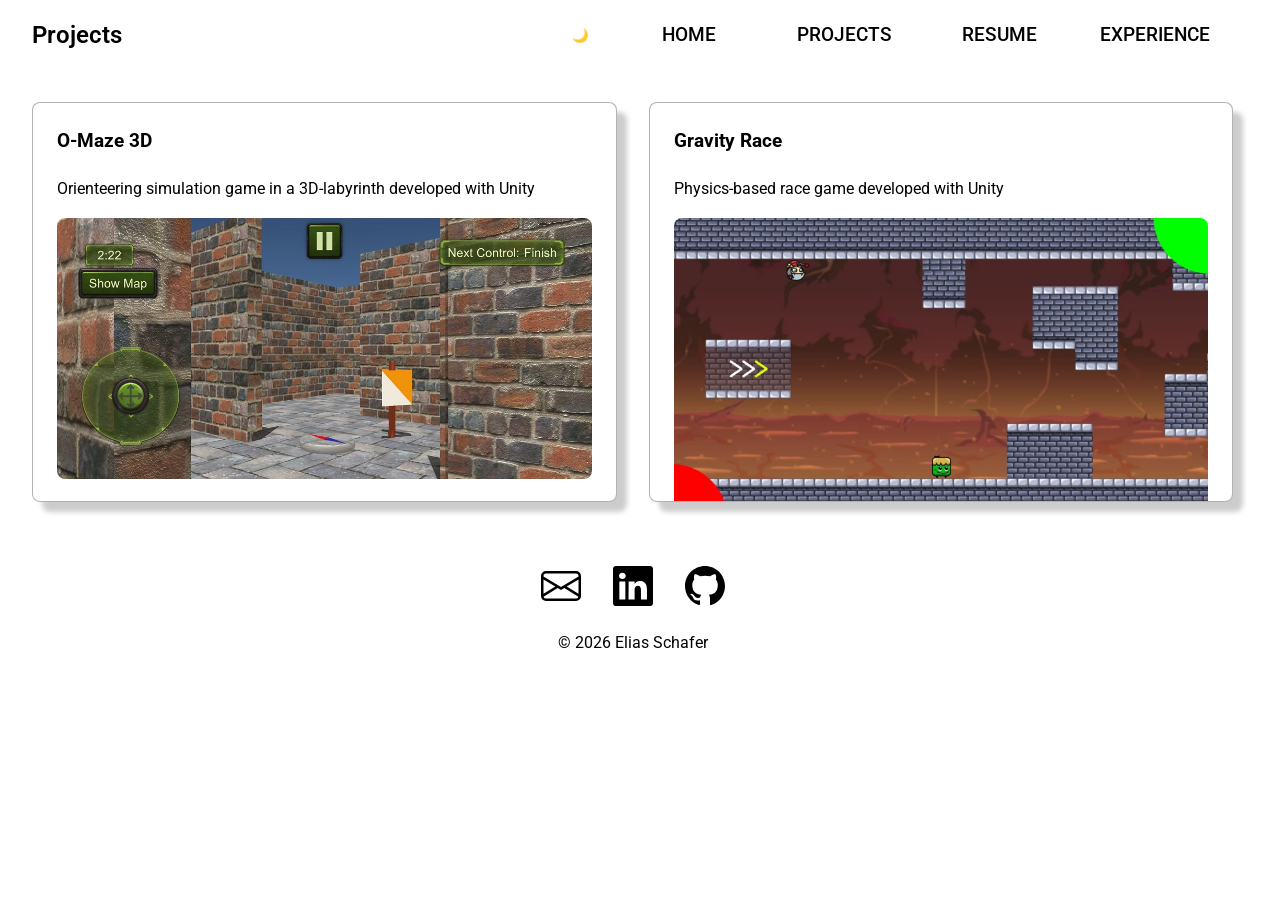
<file: pages/projects.html>
<!doctype html>
<html lang="en">
<head>
    <meta charset="utf-8">
    <meta name="viewport" content="width=device-width, initial-scale=1">
    <title>Projects</title>
    <!-- Loading initial theme -->
    <script>
        const savedTheme = localStorage.getItem("theme");
        const systemIsDark = window.matchMedia("(prefers-color-scheme: dark)").matches;
        // Use saved theme if available, otherwise use system preference (default to light)
        const effectiveTheme = savedTheme || (systemIsDark ? "dark" : "light");
        document.documentElement.dataset.theme = effectiveTheme;
    </script>
    <!-- Global styles -->
    <link rel="stylesheet" href="/styles/root.css">
    <link rel="stylesheet" href="/styles/theme.css">
    <link rel="stylesheet" href="/styles/base.css">
    <link rel="stylesheet" href="/styles/layout/footer.css">
    <link rel="stylesheet" href="/styles/layout/header.css">
    <link rel="stylesheet" href="/styles/layout/sidebar.css">
    <!-- Local styles -->
    <link rel="stylesheet" href="/styles/pages/projects-overview.css">
    <!-- Load fonts -->
    <link rel="preconnect" href="https://fonts.googleapis.com">
    <link rel="preconnect" href="https://fonts.gstatic.com" crossorigin>
    <link href="https://fonts.googleapis.com/css2?family=Roboto:wght@300;400;500;700&display=swap" rel="stylesheet">
</head>

<body>
  <!-- Load header and sidebar -->
  <div class="header-container" data-include="header"></div>
  <div data-include="sidebar"></div>

  <main class="projects">
    <section class="project-grid">
        <a href="https://play.google.com/store/apps/details?id=com.EliasSchafer.OMaze3D&hl=de_CH" target="_blank" class="project-card">
          <h3>O-Maze 3D</h3>
          <p>Orienteering simulation game in a 3D-labyrinth developed with Unity</p>
          <div class="project-image">
          <img src="/assets/images/O-Maze3D.jpg" alt="O-Maze 3D">
          </div>
        </a>
        <a href="/pages/projects/GravityRace.html" class="project-card">
          <h3>Gravity Race</h3>
          <p>Physics-based race game developed with Unity</p>
          <div class="project-image">
          <img src="/assets/images/GravityRace.jpeg" alt="Gravity Race">
          </div>
        </a>
    </section>
  </main>

  <footer>    
    <div class="social-links">
        <!-- Mail -->
        <a href="mailto:elias.schafer@bluewin.ch" target="_blank" aria-label="Open E-Mail">
            <svg class="icon" aria-hidden="true" viewBox="0 0 16 16" xmlns="http://www.w3.org/2000/svg">
                <path d="M0 4a2 2 0 0 1 2-2h12a2 2 0 0 1 2 2v8a2 2 0 0 1-2 2H2a2 2 0 0 1-2-2zm2-1a1 1 0 0 0-1 1v.217l7 4.2 7-4.2V4a1 1 0 0 0-1-1zm13 2.383-4.708 2.825L15 11.105zm-.034 6.876-5.64-3.471L8 9.583l-1.326-.795-5.64 3.47A1 1 0 0 0 2 13h12a1 1 0 0 0 .966-.741M1 11.105l4.708-2.897L1 5.383z"/>
            </svg>
        </a>
        <!-- LinkedIn -->
        <a href="https://www.linkedin.com/in/elias-schafer-916762316" target="_blank" aria-label="Open LinkedIn Profile">
            <svg class="icon" aria-hidden="true" viewBox="0 0 16 16" xmlns="http://www.w3.org/2000/svg">
                <path d="M0 1.146C0 .513.526 0 1.175 0h13.65C15.474 0 16 .513 16 1.146v13.708c0 .633-.526 1.146-1.175 1.146H1.175C.526 16 0 15.487 0 14.854zm4.943 12.248V6.169H2.542v7.225zm-1.2-8.212c.837 0 1.358-.554 1.358-1.248-.015-.709-.52-1.248-1.342-1.248S2.4 3.226 2.4 3.934c0 .694.521 1.248 1.327 1.248zm4.908 8.212V9.359c0-.216.016-.432.08-.586.173-.431.568-.878 1.232-.878.869 0 1.216.662 1.216 1.634v3.865h2.401V9.25c0-2.22-1.184-3.252-2.764-3.252-1.274 0-1.845.7-2.165 1.193v.025h-.016l.016-.025V6.169h-2.4c.03.678 0 7.225 0 7.225z"/>
            </svg>
        </a>
        <!-- GitHub -->
        <a href="https://github.com/EliasSchafer1" target="_blank" aria-label="Open GitHub Profile">
            <svg class="icon" aria-hidden="true" viewBox="0 0 16 16" xmlns="http://www.w3.org/2000/svg">
                <path d="M8 0C3.58 0 0 3.58 0 8c0 3.54 2.29 6.53 5.47 7.59.4.07.55-.17.55-.38 0-.19-.01-.82-.01-1.49-2.01.37-2.53-.49-2.69-.94-.09-.23-.48-.94-.82-1.13-.28-.15-.68-.52-.01-.53.63-.01 1.08.58 1.23.82.72 1.21 1.87.87 2.33.66.07-.52.28-.87.51-1.07-1.78-.2-3.64-.89-3.64-3.95 0-.87.31-1.59.82-2.15-.08-.2-.36-1.02.08-2.12 0 0 .67-.21 2.2.82.64-.18 1.32-.27 2-.27s1.36.09 2 .27c1.53-1.04 2.2-.82 2.2-.82.44 1.1.16 1.92.08 2.12.51.56.82 1.27.82 2.15 0 3.07-1.87 3.75-3.65 3.95.29.25.54.73.54 1.48 0 1.07-.01 1.93-.01 2.2 0 .21.15.46.55.38A8.01 8.01 0 0 0 16 8c0-4.42-3.58-8-8-8"/>
            </svg>
        </a>
    </div>
    <p>&copy; 2026 Elias Schafer</p>
  </footer>

  <!-- Load scripts -->
  <script src="/scripts/theme.js" defer></script>
  <script src="/scripts/includes.js" defer></script>
  <script src="/scripts/navigation.js" defer></script>
</body>
</html>
</file>
<file: styles/root.css>
/* =========================================
Base colors
========================================= */
:root {
  /* Light theme colors */
  --light-bg: white;
  --light-fg: black;
  --light-title: black;
  --light-text: black;
  --light-primary: orange;

  /* Dark theme colors */
  --dark-bg: black;
  --dark-fg: white;
  --dark-title: white;
  --dark-text: rgba(255,255,255,0.87);
  --dark-primary: #4f46e5;
}

/* =========================================
General styles
========================================= */
:root {
  /* Default to light theme */
  /* DON'T FORGET TO ADD ANY NEW VARIABLE IN theme.css! */
  --color-bg: var(--light-bg);
  --color-fg: var(--light-fg);
  --color-text: var(--light-text);
  --color-primary: var(--light-primary);

  /* Text settings */
  --font-size-nav: 1.2rem;

  /* Transition settings */
  --transition-speed: 0.3s;

  /* Shadow settings */
  --shadow: 10px 10px 5px color-mix(in srgb, var(--color-fg) 20%, transparent);

  /* Border settings */
  --border: 1px solid var(--border-color);
  --border-color: color-mix(in srgb, var(--color-fg) 30%, transparent);
  --border-radius: 8px;
}
</file>
<file: styles/theme.css>
@media (prefers-color-scheme: dark) {
  :root {
    /* System preference override (Dark mode) */
    --color-bg: var(--dark-bg);
    --color-title: var(--dark-title);
    --color-text: var(--dark-text);
    --color-primary: var(--dark-primary);
  }
}

[data-theme="light"] {
  /* User selected light theme */
  --color-bg: var(--light-bg);
  --color-fg: var(--light-fg);
  --color-title: var(--light-title);
  --color-text: var(--light-text);
  --color-primary: var(--light-primary);
}

[data-theme="dark"] 
{ 
  /* User selected dark theme */
  --color-bg: var(--dark-bg);
  --color-fg: var(--dark-fg);
  --color-title: var(--dark-title);
  --color-text: var(--dark-text);
  --color-primary: var(--dark-primary);
}
</file>
<file: styles/base.css>
html {
  scrollbar-gutter: stable; /* Prevents layout shifts when scrollbar appears/disappears */
}

* {
    box-sizing: border-box; /* Include padding in width calculation */
    -webkit-tap-highlight-color: color-mix(in srgb, var(--color-primary) 50%, var(--color-bg));

    /* Smooth transitions */
    transition: all var(--transition-speed) ease;
}

body{
    background-color: var(--color-bg);

    margin: 0;

    /* Text settings */
    color: var(--color-title);
    font-family: Roboto, arial, sans-serif;
    line-height: 1.6;
}

a{
    text-decoration: none;
    color: var(--color-primary);
    background-color: var(--color-bg);
}

h1, h2, h3, h4, h5, h6{
    color: var(--color-title);
}
p{
    color: var(--color-text);
}

i{
    color: var(--color-fg);
}

.icon{
    width: 24px;
    height: 24px;

    display: inline-block; 
    fill: var(--color-fg);
    transition: fill 0.3s ease;
}

button{
    cursor: pointer;
    
    border: none;
    background: none;
}

.framed-link{
  color: var(--color-primary);
  border: var(--border);
  border-radius: var(--border-radius);
  box-shadow: var(--shadow);

  display: block;
  width: fit-content;
  margin: 1rem auto;
  padding: 0.5rem 1rem;
}
.framed-link:hover{
  transform: translateY(-6px);
}
</file>
<file: styles/layout/footer.css>
footer {
    padding-top: 1rem;
    padding-bottom: 1rem;
    text-align: center;
}

.social-links {
    height: auto;
    display: flex;
    justify-content: center;
    gap: 2rem;
    margin-top: 1rem;
}
.social-links a{
    background-color: transparent;
}
.social-links .icon {
    width: 40px;
    height: 40px;
}
</file>
<file: styles/layout/header.css>
/* ----------- Header ------------ */
.header-container {
  position: sticky;
  top: 0;
  z-index: 1000;
  background-color: var(--color-bg);
}
.site-header {
  position: sticky;
  top: 0;

  padding: 0;
  gap: 1rem;

  display: flex;
  flex-direction: row;
  align-items: center;
}

/* Left section with menu button */
.site-header .header-left-section {
  display: none;
}
.menu-button{
  display: flex;
  align-items: center;
  justify-content: center;

  padding-left: 1rem;
  background: none;
  border: none;
  cursor: pointer;

  color: inherit;
}

/* Middle section with page title is flexible */
.site-header .header-middle-section {
  flex: 1;
  padding: 1rem;
  margin-left: 1rem;
  font-size: 1.5rem;
  font-weight: 600;
}
/* Right section with navigation links */
.site-header .header-right-section {
  width: 700px;

  display: flex;
  align-items: center;
  gap: 1rem;
}
.main-nav {
  flex: 1;
  padding-right: 2rem;
  display: flex;
  align-items: center;
  justify-content: space-between;
}
.main-nav a {
  flex:1;

  padding: 1rem 0;

  font-size: var(--font-size-nav);
  font-weight: 500;
  text-align: center;
  color: var(--color-title)
} 
.main-nav a:hover {
  background-color: color-mix(in srgb, var(--color-fg) 10%, transparent); /* Slight highlight on hover */
}
#theme-toggle{
  cursor: pointer;

  width: 30px;
  height: 30px;

  -webkit-tap-highlight-color: transparent;
}
#theme-toggle>i{
  font-size: 20px;
}
#theme-toggle::before {
  content: "🌙";
}
[data-theme="dark"] #theme-toggle::before {
  content: "☀️";
}

/* Mobile or small screens */
@media (max-width: 900px) {
  .site-header .header-middle-section {
    margin-left: 0rem;
  }
}
</file>
<file: styles/layout/sidebar.css>
/* ----------- Sidebar ------------ */
/* #region Sidebar */
.sidebar {
  background-color: var(--color-primary);
  color: var(--color-title);

  position: fixed;
  top: 0;
  left: 0;

  display: flex;
  flex-direction: column;

  width: 150px;
  height: 100vh;

  transform: translateX(-100%);

  z-index: 3000;
}
/* Open sidebar when clicking on menu button */
.sidebar.open {
  transform: translateX(0);
}
/* Navigation links in sidebar */
.sidebar-nav {
  flex: 1;

  display: flex;
  flex-direction: column;
  justify-content: space-between;
}
.sidebar-nav a {
  flex: 1;

  display: flex;
  justify-content: center;
  align-items: center;

  font-size: var(--font-size-nav);
  font-weight: 500;
  text-decoration: none;
  color: var(--color-title);
}
.sidebar-nav a:hover {
  background: color-mix(in srgb, var(--color-primary) 50%, var(--color-bg));
}
/* Overlay to cover content when sidebar is open */
.overlay {
  position: fixed;
  inset: 0;
  opacity: 0;
  
  pointer-events: none;
  
  z-index: 2000;
}
.overlay.show {
  pointer-events: auto;
}
/* #endregion */

/* Mobile or small screens */
@media (max-width: 900px) {
  .site-header .main-nav {
    display: none;
  }
  .site-header .header-right-section {
    width: auto;
    padding-right: 1rem;
  }

  .site-header .header-left-section {
    display: block;
  }
}

/* Desktop */
@media (min-width: 901px) {
  .sidebar,
  .overlay {
    display: none;
  }
}
</file>
<file: styles/pages/projects-overview.css>
.project-grid {
  display: grid;
  grid-template-columns: repeat(auto-fit, minmax(350px, 1fr));
  gap: 2rem;
  margin: 2rem;
}

.project-card {
  padding: 1.5rem;
  height: 400px;
  border: var(--border);
  overflow: hidden; /* Ensure image doesn't overflow the card */
  transition: all var(--transition-speed) ease, 
              transform 0.2s ease;

  border-radius: var(--border-radius);
  box-shadow: var(--shadow);

  text-decoration: none;
}
.project-card:hover {
  transform: translateY(-6px);
}

.project-card img {
  width: 100%;
  border-radius: var(--border-radius);
}

.project-card h3 {
  margin-top: 0;
}

/* For small screens */
@media (max-width: 600px) {
  .project-grid {
    grid-template-columns: 1fr;
    margin: 2rem 1rem;
    gap: 1rem;
  }
  .project-card {
    height: auto; /* No need to limit the height */
  }
}
</file>
